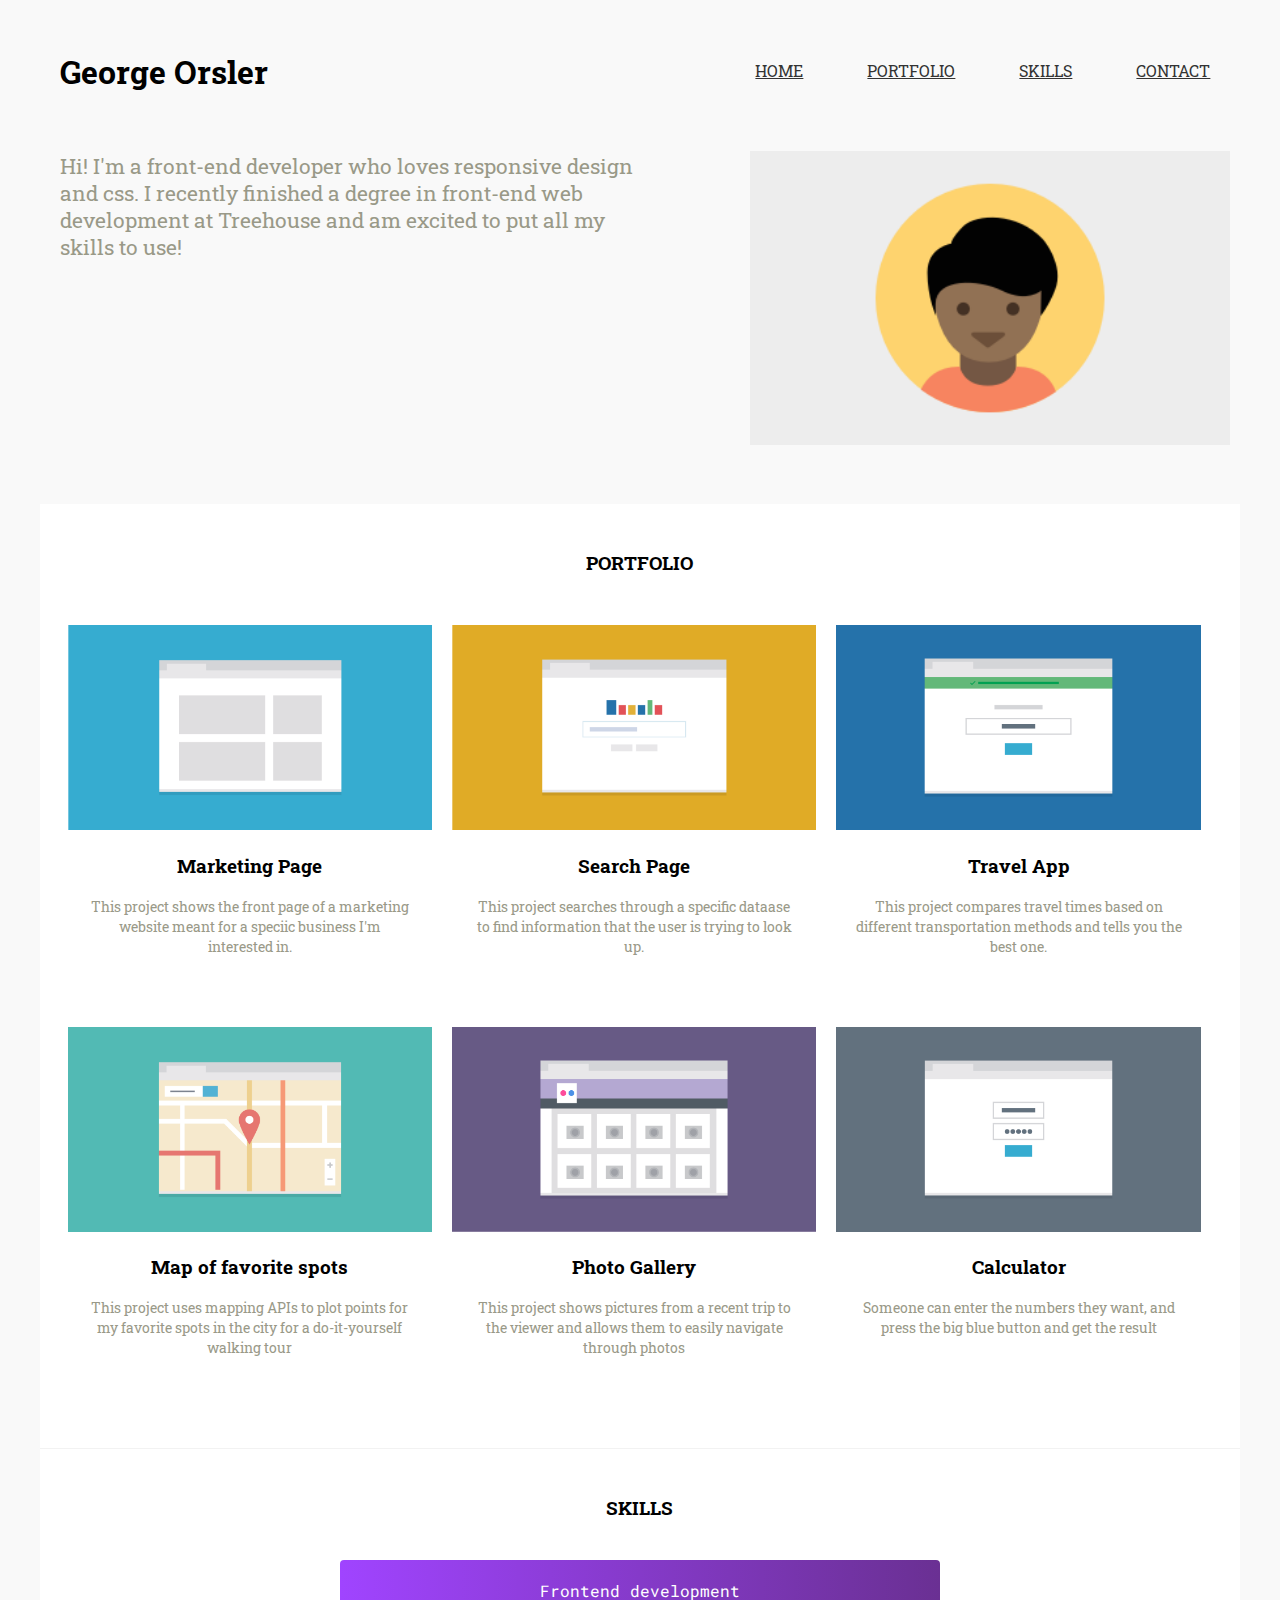
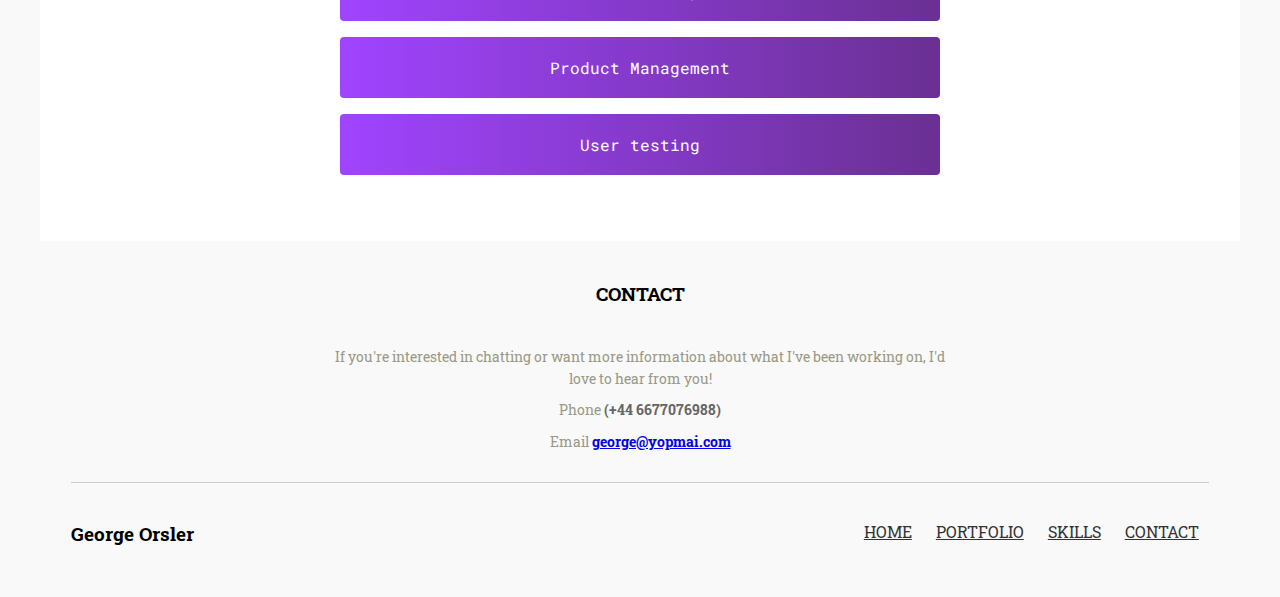
<file: index.html>
<!DOCTYPE html>
<html lang="en">
<head>
    <meta charset="UTF-8">
    <meta name="viewport" content="width=device-width, initial-scale=1">
    <meta http-equiv="X-UA-Compatible" content="ie=edge">
    <link rel="stylesheet" href="css/stlyes.css">
    <link href="https://fonts.googleapis.com/css?family=Roboto+Mono|Roboto+Slab:400,700" rel="stylesheet">
    <title>George Orsler</title>
</head>


<body>
    <header class="header clearfix">
        <h1 id="home">George Orsler</h1>
        <nav class="clearfix">
            <ul>
                <li><a href="#home">HOME</a></li>
                <li><a href="#portfolio">PORTFOLIO</a></li>
                <li><a href="#skills">SKILLS</a></li>
                <li><a href="#contact">CONTACT</a></li>
            </ul>
            
        </nav>
        <img class="header-image" src="images/responsive-layout-profile.png" alt="profile-picture">
        <p>Hi! I'm a front-end developer who loves responsive design and css. I recently finished a degree in front-end web development at Treehouse and am excited to put all my skills to use!</p>
    </header>

    <main class= "main clearfix">
        <h2 id="portfolio">PORTFOLIO</h2>
        <div class="twocolumn">
            <div class="container">
                <img src="images/portfolio-1.png" alt="Front page of a marketing website">
                <h3>Marketing Page</h3>
                <p>This project shows the front page of a marketing website meant for a speciic business I'm interested in.</p>
            </div>
            <div class="container">
                <img src="images/portfolio-2.png" alt="Front page of a marketing website">
                <h3>Search Page</h3>
                <p>This project searches through a specific dataase to find information that the user is trying to look up.</p>
            </div>
            <div class="container">
                <img src="images/portfolio-3.png" alt="Front page of a marketing website">
                <h3>Travel App</h3>
                <p>This project compares travel times based on different transportation methods and tells you the best one.</p>
            </div>
            <div class="container">
                <img src="images/portfolio-4.png" alt="Front page of a marketing website">
                <h3>Map of favorite spots</h3>
                <p> This project uses mapping APIs to plot points for my favorite spots in the city for a do-it-yourself walking tour</p>
            </div>
            <div class="container">
                <img src="images/portfolio-5.png" alt="Front page of a marketing website">
                <h3>Photo Gallery</h3>
                <p> This project shows pictures from a recent trip to the viewer and allows them to easily navigate through photos </p>
            </div>
            <div class="container">
                <img src="images/portfolio-6.png" alt="Front page of a marketing website">
                <h3>Calculator</h3>
                <p> Someone can enter the numbers they want, and press the big blue button and get the result </p>
            </div>
        </div>
    </main>
   
    <div class="skills clearfix">
        <h2 id="skills">SKILLS</h2>
        <div class="skillcard">
            <ul>
                <li>Frontend development</li>
                <li>Product Management</li>
                <li>User testing</li>
            </ul>
        </div>
    </div>
    
    <footer class="clearfix">
        <h3 id="contact">CONTACT</h3>
        <P>If you're interested in chatting or want more information about what I've been working on, I'd love to hear from you!</P>
        <P>Phone <span class="contact-detail">(+44 6677076988)</span></P>
        <P>Email <span class="contact-detail"><a href="mailto:george@yopmai.com">george@yopmai.com</a></span></P>
        <div class="footborder clearfix">
            <h3>George Orsler</h3>
                <nav>
                    <ul>
                        <li><a href="#home">HOME</a></li>
                        <li><a href="#portfolio">PORTFOLIO</a></li>
                        <li><a href="#skills">SKILLS</a></li>
                        <li><a href="#contact">CONTACT</a></li>
                    </ul>
                </nav>
            <p class="backtotop clearfix"><a href="#home">Back to top</a></p>
        </div>      
    </footer>

    </body>
</html>
</file>
<file: css/stlyes.css>
/* header layout styles */

* {
    font-family: 'Roboto Slab', serif;
    box-sizing: border-box;
}

body {
    background-color: #f9f9f9;
  }

h1 {
    text-align: center;
}

h2 {
    text-align: center;
    font-size: 1.2em;
}

h3 {
    text-align: center;
}

img {
    max-width: 100%;
}

p {
    text-align: center;
    color: #998;
    font-size: 0.9em;
}

header {
    max-width: 95%;
    margin: auto;
    padding-bottom: 50px;
}

ul {
    list-style-type: none;
    max-width: 100%;
    padding: 0;
}

li {
    text-align: center;
    margin: 5px;
    background-color: #f9f9f9;
    padding: 10px 0;
}

li:hover {
    transform: scale(1.01);
    transition: all .1s ease-in-out;
}

li a {
    text-decoration: none;
    font-family:  'Roboto Slab', serif;
    color: #333333;
}

header p {
    max-width: 90%;
    margin: auto;
    text-align: center;
    line-height: 1.3em;
}

main {
    display: block;
    background-color: white;
    width: 100%;
    padding: 30px 0;
}

footer {
    margin-top: 40px;
}

footer p {
    max-width: 90%;
    margin: 10px auto;
    line-height: 1.5em;
}

/* class stlyes  */

.header-image {
    display: block;
    max-width: 60%;
    margin: 30px auto;
}

.container {
    width: 90%;
    margin: auto;
    text-align: center;
    padding: 20px 0;
}

.container p {
    max-width: 90%;
    text-align: center;
    margin: auto;
    line-height: 1.4em;
}

.clearfix::after {
    content: "";
    display: table;
    clear: both;
}

.footborder {
    max-width: 90%;
    margin: 30px auto 20px;
    text-align: center;
    border-top: 1px solid #ccc;
    padding-top: 15px;
}

.footborder nav{
    display: none;
}

.footborder h3 {
    float: left;
    margin: 23px 0;
}

.backtotop {
    float: right;
    margin: 23px 0;
}

.contact-detail {
    font-weight: bold;
    color: #666;
  }
  
  .skills {
    display: block;
    background-color: #fff;
    width: 100%;
    padding: 30px 0;
    border-top: 1px solid #f2f2f2;
  }
  
  .skills h2 {
    margin-bottom: 40px;
  }
  
  .skillcard ul {
    list-style-type: none;
    max-width: 80%;
    margin: auto;
    padding: 0;
  }
  
  .skillcard li {
    text-align: center;
    font-family: 'Roboto Mono', monospace;
    margin: 16px 0;
    background: #6a3093;  /* fallback for old browsers */
    background: -webkit-linear-gradient(to right, #a044ff, #6a3093);  /* Chrome 10-25, Safari 5.1-6 */
    background: linear-gradient(to right, #a044ff, #6a3093); /* W3C, IE 10+/ Edge, Firefox 16+, Chrome 26+, Opera 12+, Safari 7+ */
    padding: 20px 0;
    border-radius: 4px;
    color: white;
  }
  
  .skillcard li:hover {
    background: #C02425;  /* fallback for old browsers */
    background: -webkit-linear-gradient(to right, #F0CB35, #C02425);  /* Chrome 10-25, Safari 5.1-6 */
    background: linear-gradient(to right, #F0CB35, #C02425); /* W3C, IE 10+/ Edge, Firefox 16+, Chrome 26+, Opera 12+, Safari 7+ */
    transform: scale(1.02);
    transition: all .2s ease-in-out;
  }
  
  #contact {
    margin-bottom: 40px;
  }
  
  #portfolio {
    margin-bottom: 40px;
  }

  /* MEDIA QUERIES | TABLET */

  @media (min-width: 768px) {

    header {
        text-align: center;
      }
      
      nav {
        display: block;
      }
      
      li {
        background-color: #cccccc2e;
        display: inline-block;
        margin: 0 10px;
        padding: 10px 40px;
      }
      li a {
        display: inline-block;
      }
      
      .twocolumn {
        max-width: 90%;
        margin: auto;
      }
      
      .container {
        width: 50%;
        float: left;
        padding: 10px 10px 50px 10px;
      }
      
      .container p {
        min-height: 70px;
      }
      
      header img{
        float: right;
        width: 40%;
        padding-bottom: 9px;
        max-width: none;
      }
      
      header p {
        float: left;
        width: 50%;
        margin-left: 20px;
        text-align: left;
        padding-right: 10px;
        padding-top: 30px;
        font-size: 1.3em;
      }
      
      .backtotop {
        display: none;
      }
      
      .skillcard li {
        display: block;
      }
      
      .skillcard ul {
        max-width: 50%;
      }
      
      .skillcard {
        padding-bottom: 20px;
      }
      
      footer p {
        max-width: 60%;
      }
      
      .footborder nav {
        padding-top: 7px;
        display: inline-block;
        list-style-type: none;
        float: right;
      }
      
      .footborder li {
        padding: 0;
        margin: 0 10px;
        background-color: #f9f9f9;
      }
  }

  /* MEDIA QUERIES | DESKTOP */

  @media (min-width: 1024px) {
  
    header {
      margin: 30px auto 0;
    }
    
    li {
      background-color: #f9f9f9;
      padding: 10px 20px;
    }
    
    li a {
      text-decoration: underline;
    }
    
    header h1 {
      float: left;
      margin: 20px;
    }
    
    header nav {
      float: right;
      margin: 20px 0 0 0;
    }
    
    header ul {
      margin: 0;
    }
    
    header p {
      padding-top: 0;
      margin-top: 40px;
    }
    
    .header-image {
      float: right;
      max-width: 60%;
      margin: 60px 10px 0 0;
    }
    
    main {
      width: 95%;
      margin: auto;
    }
    
    .portfolio {
      margin: 40px auto;
    }
    
    .twocolumn {
        max-width: 97%;
        margin: auto;
    }
    
    .container {
      width: 33%;
      display: inline-block;
      padding: 10px 10px 50px 10px;
    }
    
    .skills {
      width: 95%;
      margin: auto;
    }
    
    footer p {
      max-width: 50%;
    }
    
  }
</file>
